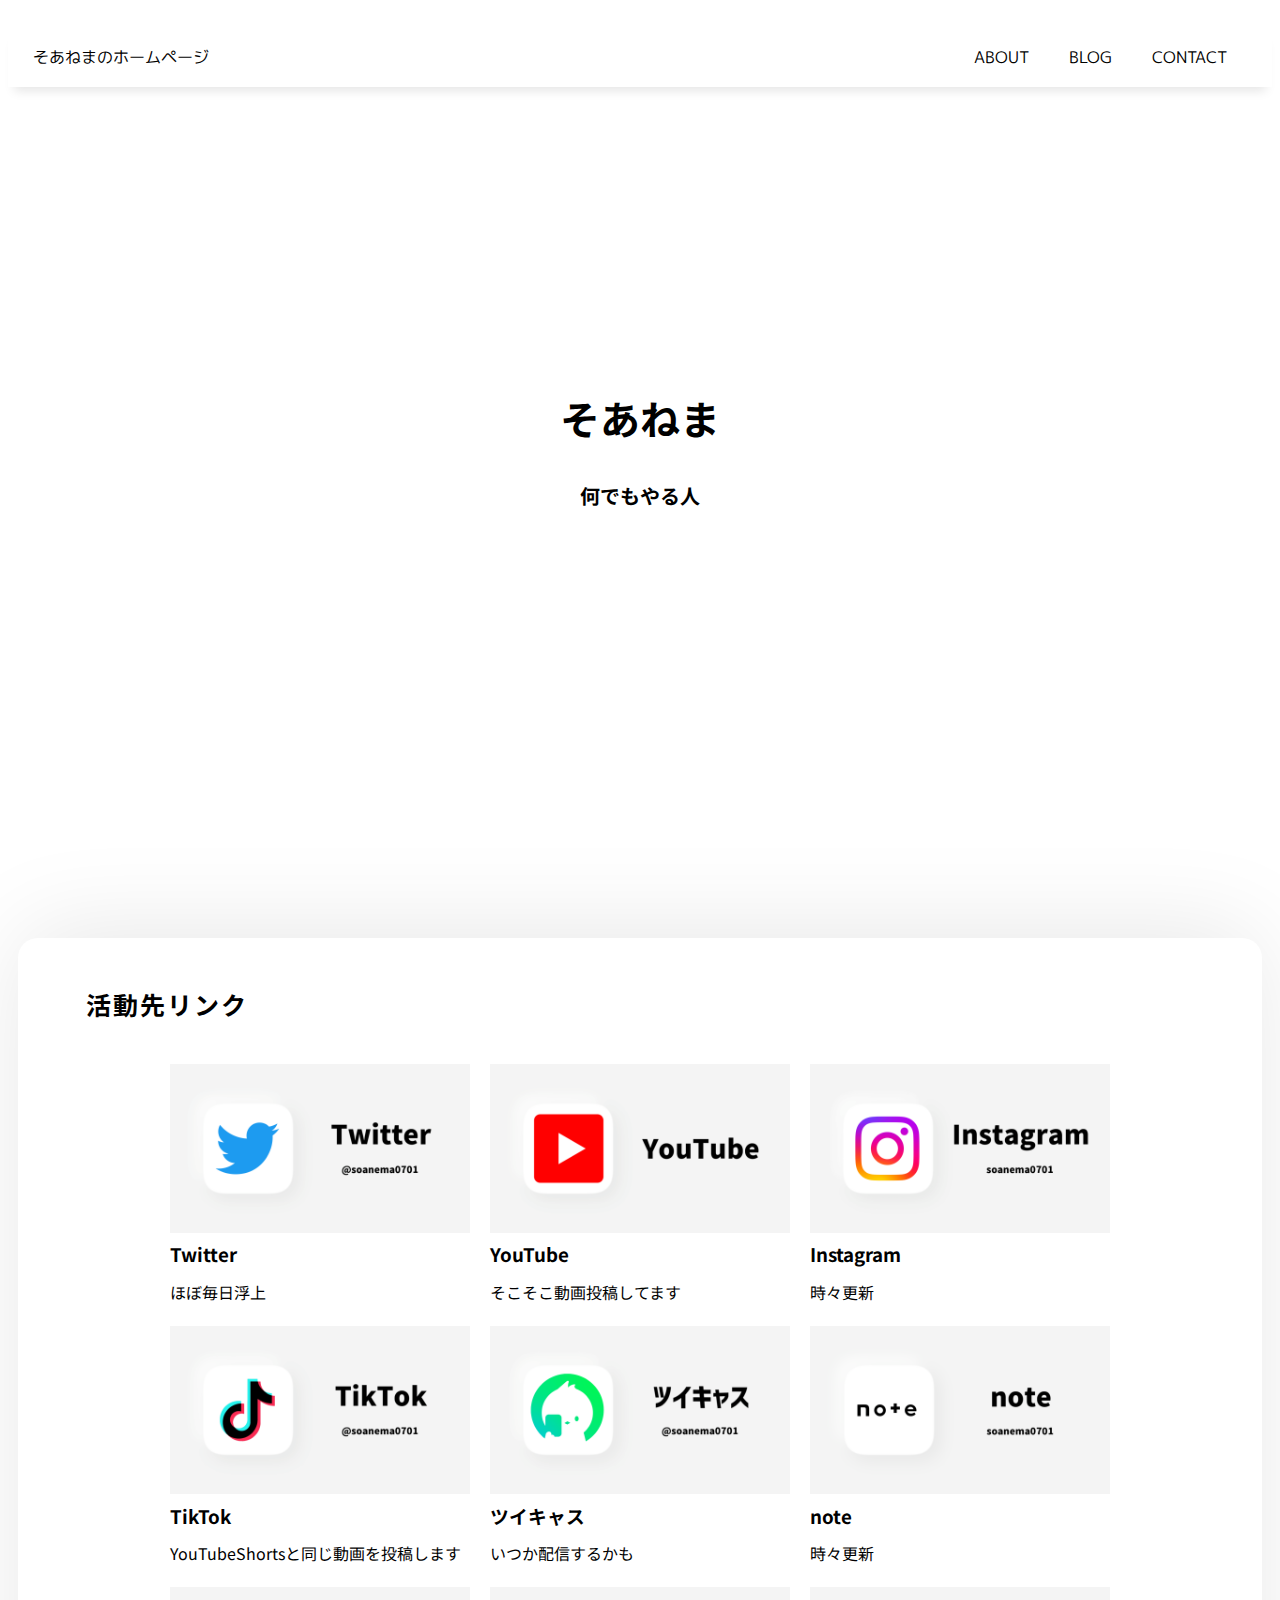
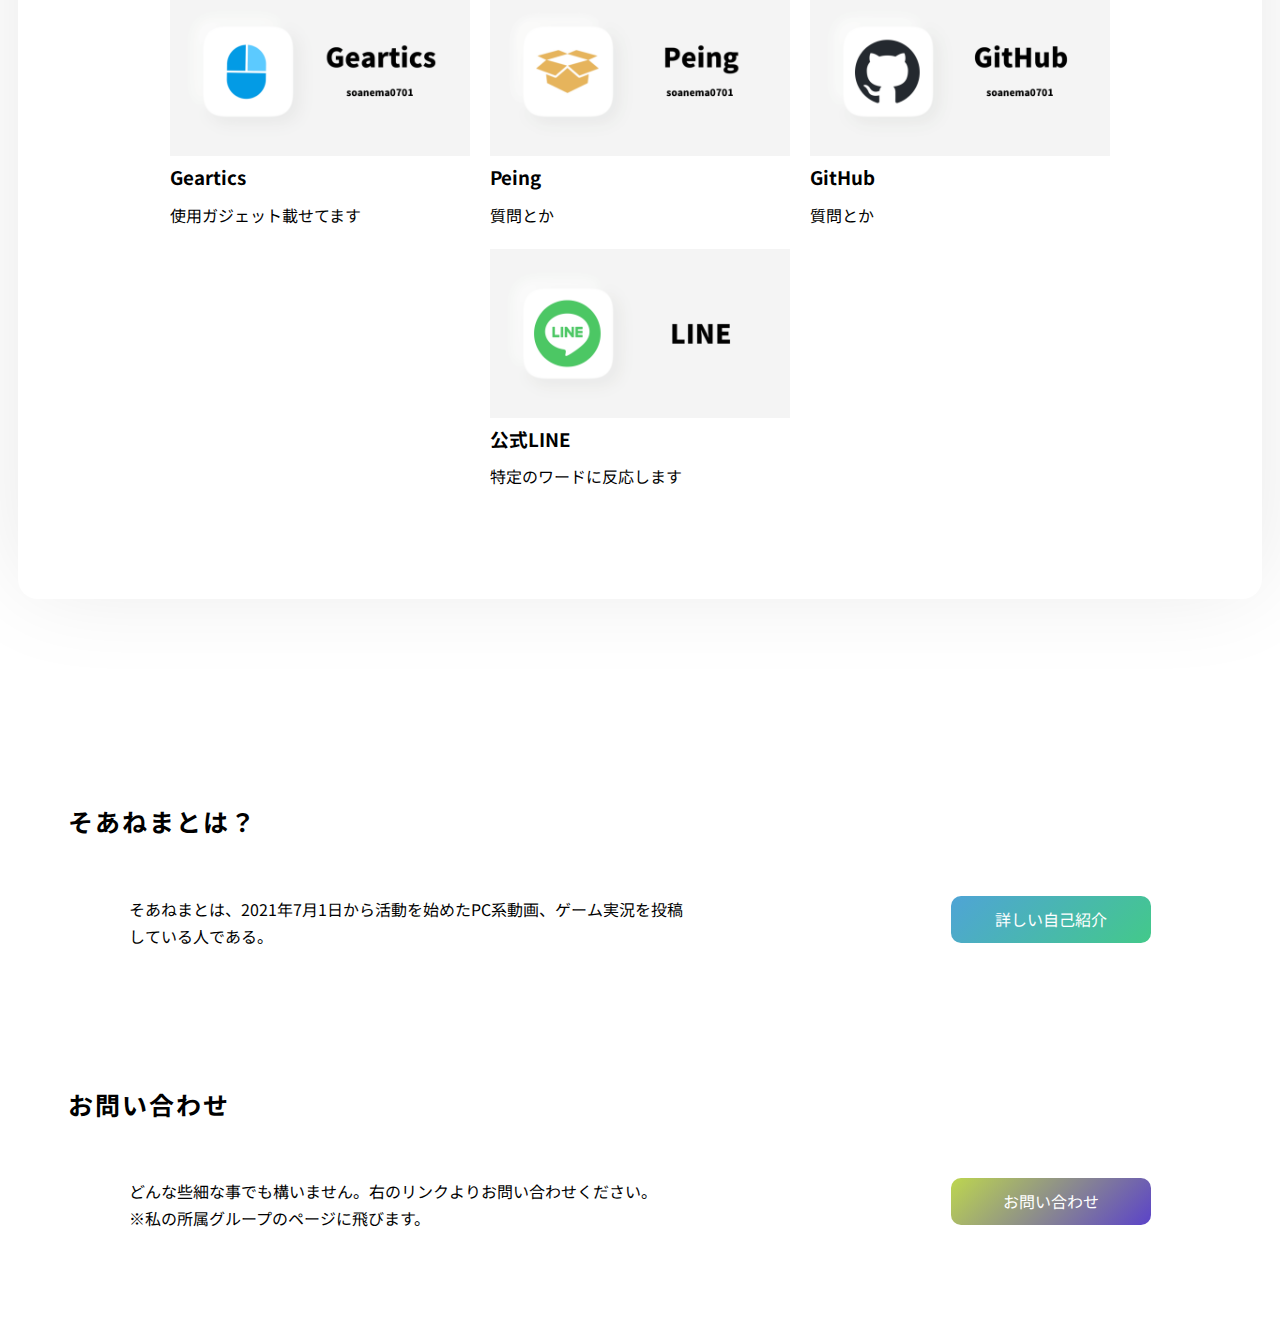
<file: index.html>
<!DOCTYPE html>
<html lang="ja">

<head>
    <title>そあねまのホームページ</title>
    <meta charset="utf-8">
    <meta content="いろんなことをしている「そあねま」のホームページです。" name="description">
    <meta property="og:title" content="そあねま">
    <meta property="og:description" content="いろんなことをしている「そあねま」のホームページです。"/>
    <meta property="og:url" content="https://soanema0701.github.io/"/>
    <meta property="og:type" content="website"/>
    <meta property="og:site_name" content="そあねま | 想いを軽く、ミライへ。">
    <meta property="og:locale" content="ja_JP">
    <meta name="twitter:title" content="そあねま">
    <meta name="twitter:description" content="いろんなことをしている「そあねま」のホームページです。">
    <meta name="twitter:card" content="summary"/>
    <meta name="viewport" content="width=device-width,initial-scale=1">
    <meta name="google" content="notranslate">
    <link rel="preconnect" href="https://fonts.googleapis.com">
    <link rel="preconnect" href="https://fonts.gstatic.com" crossorigin>
    <link href="https://fonts.googleapis.com/css2?family=M+PLUS+1p:wght@700&family=Noto+Sans+JP:wght@400;700&display=swap" rel="stylesheet">
    <link href="/css/style.css" media="all" rel="stylesheet" type="text/css" />
    <link rel="shortcut icon" href="https://soanema0701.github.io/img/ico.png"/>
    <link rel="apple-touch-icon" href="https://soanema0701.github.io/img/ico.png" sizes="180x180"/>
    <link rel="icon" type="image/png" href="https://soanema0701.github.io/img/ico.png" sizes="192x192"/>
    <link rel=”canonical” href=”https://soanema0701.github.io/” />

    <!-- Google tag (gtag.js) -->
    <script async src="https://www.googletagmanager.com/gtag/js?id=G-2VZFL87XHY"></script>
    <script>
     window.dataLayer = window.dataLayer || [];
     function gtag(){dataLayer.push(arguments);}
     gtag('js', new Date());

     gtag('config', 'G-2VZFL87XHY');
    </script>
    <!-- Google tag (gtag.js) -->

</head>

<body>
<div class="page"> 
  
  <!-- header -->
  <header class="header">
    <div class="header-box">
      <div class="header-left">
        <a href="/"><p class="header-left-text">そあねまのホームページ</p></a>
      </div>
      <nav class="header-right">
        <ul class="header-list">
          <li class="header-list-text"><a href="/about/">ABOUT</a></li>
          <li class="header-list-text"><a href="/blog/">BLOG</a></li>
          <li class="header-list-text"><a href="https://light-create2206.github.io/contact/">CONTACT</a></li>
        </ul>
      </nav>
    </div>
  </header>
  <!-- header -->

<main>

  <!-- mv -->
  <section class="mv" id="mv">
    <h1 class="mv-title">そあねま</h1>
    <h3 class="mv-subtitle">何でもやる人</h3>
  </section>
  <!-- mv -->

  <!-- link -->
  <section class="link" id="link">
    <h1 class="link-title">活動先リンク</h1>
    <div class="link-list">
      <div class="link-item">
        <a href="https://twitter.com/soanema0701" target="_blank">
          <img class="link-img" src="/img/twitter-link.png" oncontextmenu="return false">
          <h3 class="link-name">Twitter</h3>
          <p class="link-subname">ほぼ毎日浮上</p>
        </a>
      </div>
      <div class="link-item">
        <a href="/youtube/">
          <img class="link-img" src="/img/youtube-link.png" oncontextmenu="return false">
          <h3 class="link-name">YouTube</h3>
          <p class="link-subname">そこそこ動画投稿してます</p>
        </a>
      </div>
      <div class="link-item">
        <a href="https://www.instagram.com/soanema0701/" target="_blank">
          <img class="link-img" src="/img/instagram-link.png" oncontextmenu="return false">
          <h3 class="link-name">Instagram</h3>
          <p class="link-subname">時々更新</p>
        </a>
      </div>
      <div class="link-item">
        <a href="https://www.tiktok.com/@soanema0701" target="_blank">
          <img class="link-img" src="/img/tiktok-link.png" oncontextmenu="return false">
          <h3 class="link-name">TikTok</h3>
          <p class="link-subname">YouTubeShortsと同じ動画を投稿します</p>
        </a>
      </div>
      <div class="link-item">
        <a href="https://twitcasting.tv/c:soanema0701" target="_blank">
          <img class="link-img" src="/img/TwitCasting-link.png" oncontextmenu="return false">
          <h3 class="link-name">ツイキャス</h3>
          <p class="link-subname">いつか配信するかも</p>
        </a>
      </div>
      <div class="link-item">
        <a href="https://note.com/soanema0701/" target="_blank">
          <img class="link-img" src="/img/note-link.png" oncontextmenu="return false">
          <h3 class="link-name">note</h3>
          <p class="link-subname">時々更新</p>
        </a>
      </div>
      <div class="link-item">
        <a href="https://www.geartics.com/soanema0701" target="_blank">
          <img class="link-img" src="/img/geartics-link.png" oncontextmenu="return false">
          <h3 class="link-name">Geartics</h3>
          <p class="link-subname">使用ガジェット載せてます</p>
        </a>
      </div>
      <div class="link-item">
        <a href="https://peing.net/ja/soanema0701" target="_blank">
          <img class="link-img" src="/img/peing-link.png" oncontextmenu="return false">
          <h3 class="link-name">Peing</h3>
          <p class="link-subname">質問とか</p>
        </a>
      </div>
      <div class="link-item">
        <a href="https://github.com/soanema0701" target="_blank">
          <img class="link-img" src="/img/github-link.png" oncontextmenu="return false">
          <h3 class="link-name">GitHub</h3>
          <p class="link-subname">質問とか</p>
        </a>
      </div>
      <div class="link-item">
        <a href="https://lin.ee/7OgBvpP" target="_blank">
          <img class="link-img" src="/img/line-link.png" oncontextmenu="return false">
          <h3 class="link-name">公式LINE</h3>
          <p class="link-subname">特定のワードに反応します</p>
        </a>
      </div>
    </div>
  </section>
  <!-- link -->

  <!-- about -->
  <section class="about" id="about">
    <h1 class="about-title">そあねまとは？</h1>
    <div class="about-text-box">
      <p class="about-text">
        そあねまとは、2021年7月1日から活動を始めたPC系動画、ゲーム実況を投稿している人である。
      </p>
      <div class="about-link">
        <a href="/about/">
          <p class="about-link-text">詳しい自己紹介</p>
        </a>
      </div>
    </div>
  </section>
  <!-- about -->

  <!-- contact -->
  <section class="contact" id="contact">
    <h1 class="contact-title">お問い合わせ</h1>
    <div class="contact-text-box">
      <p class="contact-text">
        どんな些細な事でも構いません。右のリンクよりお問い合わせください。
        <br>
        ※私の所属グループのページに飛びます。
      </p>
      <div class="contact-link">
        <a href="https://light-create2206.github.io/contact/" target="_blank">
          <p class="contact-link-text">お問い合わせ</p>
        </a>
      </div>
    </div>
  </section>
  <!-- contact -->

  <!-- footer -->
  
  <!-- footer -->


</main>

</div>  
</body>

</html>
</file>
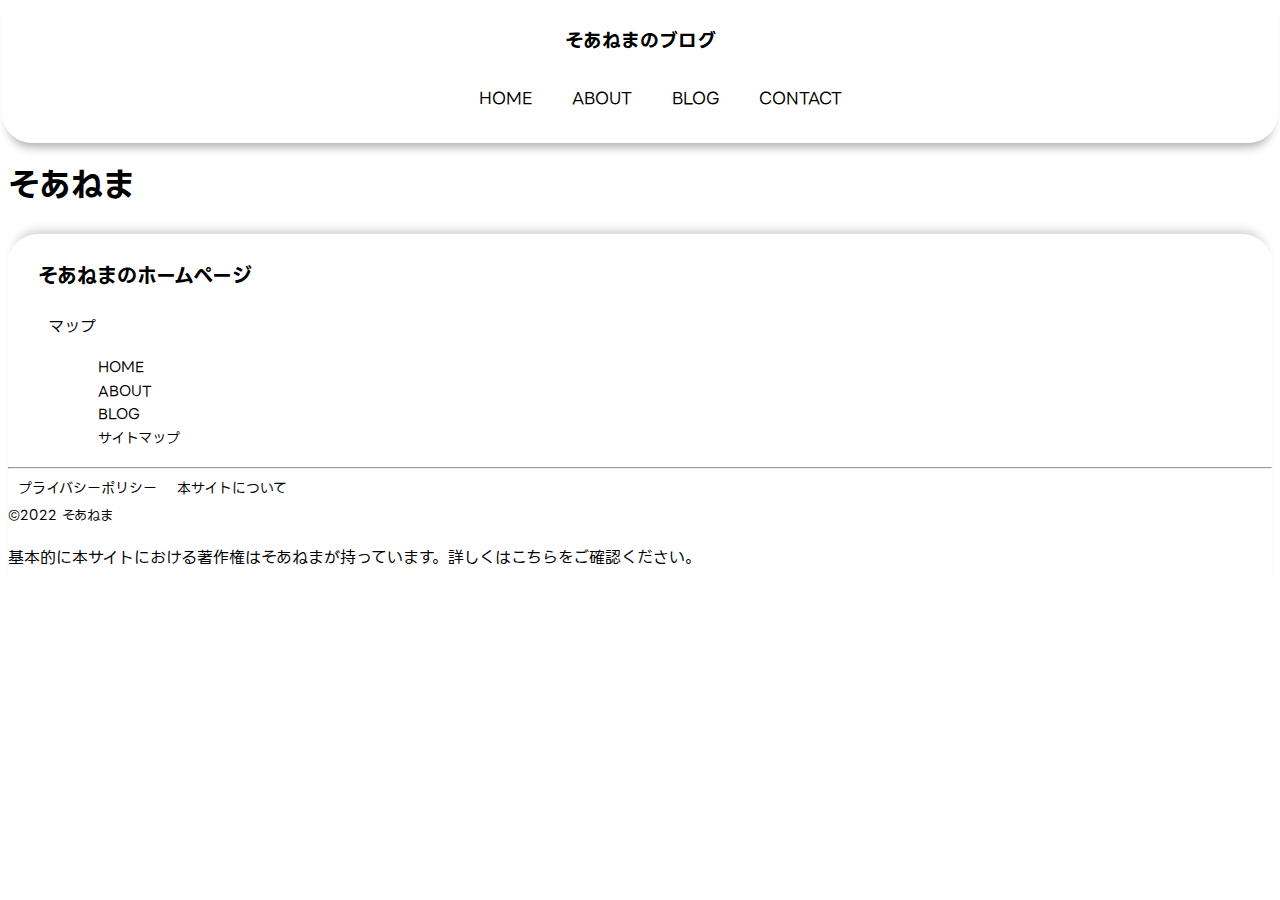
<file: blog/index.html>
<!DOCTYPE html>
<html lang="ja">

<head>
    <title>そあねまのブログ</title>
    <meta charset="utf-8">
    <meta content="いろんなことをしている「そあねま」のブログです。基本的にはYouTubeで紹介した商品をレビューします。" name="description">
    <meta property="og:title" content="そあねま">
    <meta property="og:description" content="いろんなことをしている「そあねま」のブログです。基本的にはYouTubeで紹介した商品をレビューします。"/>
    <meta property="og:url" content="https://soanema0701.github.io/"/>
    <meta property="og:type" content="website"/>
    <meta property="og:site_name" content="そあねまのブログ | タノシイを日本に。">
    <meta property="og:locale" content="ja_JP">
    <meta name="twitter:title" content="そあねまのブログ">
    <meta name="twitter:description" content="いろんなことをしている「そあねま」のブログです。基本的にはYouTubeで紹介した商品をレビューします。">
    <meta name="twitter:card" content="summary"/>
    <meta name="viewport" content="width=device-width,initial-scale=1">
    <meta name="google" content="notranslate">
    <link href="/css/style-blog.css" media="all" rel="stylesheet" type="text/css" />
    <link rel="shortcut icon" href="https://soanema0701.github.io/img/ico.png"/>
    <link rel="apple-touch-icon" href="https://soanema0701.github.io/img/ico.png" sizes="180x180"/>
    <link rel="icon" type="image/png" href="https://soanema0701.github.io/img/ico.png" sizes="192x192"/>
    <link rel=”canonical” href=”https://soanema0701.github.io/” />

    <!-- Google tag (gtag.js) -->
    <script async src="https://www.googletagmanager.com/gtag/js?id=G-2VZFL87XHY"></script>
    <script>
     window.dataLayer = window.dataLayer || [];
     function gtag(){dataLayer.push(arguments);}
     gtag('js', new Date());

     gtag('config', 'G-2VZFL87XHY');
    </script>
    <!-- Google tag (gtag.js) -->

</head>

<body>
<div class="page">

  <header class="header">
    <a href="/blog/"><h3 class="header-title">そあねまのブログ</h3></a>
    <nav class="header-nav">
      <ul class="header-list">
        <li class="header-text"><a href="/">HOME</a></li>
        <li class="header-text"><a href="/about/">ABOUT</a></li>
        <li class="header-text"><a href="/blog/">BLOG</a></li>
        <li class="header-text"><a href="https://light-create2206.github.io/contact/">CONTACT</a></li>
      </ul>
     </nav>
  </header>

  <main class="main">

    <seciton class="list">
    </seciton>

    <h1>そあねま</h1>

  </main>

  <footer class="footer">
    <h1 class="footer-title">そあねまのホームページ</h1>
    <nav class="footer-nav">
      <ul class="footer-list">
        <p class="footer-list-title">マップ</p>
        <ul class="footer-text"><a href="/">HOME</a></ul>
        <ul class="footer-text"><a href="/about/">ABOUT</a></ul>
        <ul class="footer-text"><a href="/blog/">BLOG</a></ul>
        <ul class="footer-text"><a href="/map/">サイトマップ</a></ul>
      </ul>
    </nav>
    <hr class="footer-hr">
    <div class="footer-text-list">
      <p class="footer-text"><a href="/privacy/">プライバシーポリシー</a></p>
      <p class="footer-text"><a href="/about-site/">本サイトについて</a></p>
    </div>
    <div class="footer-copy">
      <small>&copy2022 そあねま</small>
      <p class="footer-copy-text">基本的に本サイトにおける著作権はそあねまが持っています。<br class="br-sp">詳しくは<a href="/about-site/">こちら</a>をご確認ください。</p>
    </div>
  </footer>

</div>
</body>

</html>
</file>
<file: css/style.css>
/*--------------------------------
 全体
---------------------------------*/
@charset"UTF-8";
@import url('https://fonts.googleapis.com/css2?family=M+PLUS+1p:wght@700&family=Noto+Sans+JP:wght@400;700&display=swap');

html{
    font-size: 100%;
    scroll-behavior: smooth;
}
body {
    font-family: 'M PLUS 1p', sans-serif;
    font-family: 'Noto Sans JP', sans-serif;
    line-height: 1.7;
    color: rgb(0, 0, 0);
}

a{
    color: #1ca9e3;
    text-decoration: none;
}
.page{
    padding: 20px 0%;
    font-family: 'Noto Sans JP';
  }
/*--------------------------------
 header
---------------------------------*/
.header a{
    color:rgb(0, 0, 0);
  }
.header{
    font-family: 'M PLUS 1p';
    box-shadow: 0 10px 10px -6px rgba(0,0,0,.1);
    padding: 0px 25px;
}
.header .header-box{
    display: flex;
    align-items: center;
    justify-content: space-between;
}
.header-list{
    display: flex;
}
.header-list-text{
    margin: 0px 20px;
    list-style-type: none;
}
/*--------------------------------
mv
---------------------------------*/
.mv {
    text-align: center;
    padding: 30vh;
}
.mv-title{
    font-size: 40px;
}
.mv-subtitle{
    font-size: 20px;
}
/*--------------------------------
link
---------------------------------*/
.link a{
    color:rgb(0, 0, 0);
}
.link{
    align-items: center;
    padding: 10vh 2vh;
    box-shadow: 0 -10px 100px -6px rgba(0,0,0,.1);
    margin: 15vh 10px;
    border-radius: 20px;
}
.link-title{
    padding: 0px 0px 20px 50px;
    margin-top: -5vh;
    font-size: 25px;
    letter-spacing: 2px;
}
.link-list{
    display: flex; 
    flex-wrap: wrap;
    justify-content: space-around;
    justify-content: center;
}
.link-item{
    width: 300px;
    margin: 2px 10px;
}
.link-img{
    width: 300px;
}
.link-name{
    margin-top: -2px;
}
.link-subname{
    margin-top: -10px;
}
/*--------------------------------
about
---------------------------------*/
.about{
    padding: 50px 0px;
}
.about-title{
    font-size: 25px;
    padding: 0px 0px 20px 60px;
    letter-spacing: 2px;
}
.about a{
    color: rgb(255, 255, 255);
}
.about-text-box{
    display: flex;
    justify-content: space-around;
}
.about-text{
    padding-right: 20px;
    width: 35em;
}
.about-link-text{
    text-align: center;
    background: linear-gradient(135deg, #4fa4d6, #43c98a);
    width: 200px;
    padding: 10px 0px;
    border-radius: 10px;
}
.about-link-text:hover{
    opacity: 0.7;
}
/*--------------------------------
contact
---------------------------------*/
.contact{
    padding: 50px 0px;
}
.contact-title{
    font-size: 25px;
    padding: 0px 0px 20px 60px;
    letter-spacing: 2px;
}
.contact a{
    color: rgb(255, 255, 255);
}
.contact-text-box{
    display: flex;
    justify-content: space-around;
}
.contact-text{
    padding-right: 20px;
    width: 35em;
}
.contact-link-text{
    text-align: center;
    background: linear-gradient(135deg, #bdd64f, #5b43c9);
    width: 200px;
    padding: 10px 0px;
    border-radius: 10px;
}
.contact-link-text:hover{
    opacity: 0.7;
}
</file>
<file: css/style-blog.css>
/*--------------------------------
 全体
---------------------------------*/
@charset"UTF-8";
/*フォント*/
@font-face {
    font-family: 'LINESeedJP';
    src: url('/fonts/LINESeedJP_OTF_Eb.woff') format('woff');
    font-weight: 800;
    font-style: normal;
}
@font-face {
    font-family: 'LINESeedJP';
    src: url('/fonts/LINESeedJP_OTF_Bd.woff') format('woff');
    font-weight: 700;
    font-style: normal;
}
@font-face {
    font-family: 'LINESeedJP';
    src: url('/fonts/LINESeedJP_OTF_Rg.woff') format('woff');
    font-weight: 400;
    font-style: normal;
}
@font-face {
    font-family: 'LINESeedJP';
    src: url('/fonts/LINESeedJP_OTF_Th.woff') format('woff');
    font-weight: 100;
    font-style: normal;
}
/*フォント*/


body{
    font-family: 'LINESeedJP',':sans-seif','Arial','ヒラギノ角ゴシック';
    line-height: 1.7;
    color: rgb(0, 0, 0);
}
a{
    color: #1ca9e3;
    text-decoration: none;
}
/*--------------------------------
 header
---------------------------------*/
.header a{
    color: rgb(0, 0, 0);
}
.header{
    text-align: center;
    box-shadow: 0 10px 10px -6px rgb(173, 173, 173);
    border-bottom-left-radius: 30px;
    border-bottom-right-radius: 30px;
    margin: -7px -6px;
    padding: 5px 0px;
}
.header-list{
    justify-content: center;
    display: flex;
}
.header-text{
    list-style-type: none;
    background-color: #fff;
    margin: 0px 10px;
    padding: 10px;
    border-radius: 15px;
}
.header-text:hover{
    font-size: 20px;
    background-color: rgb(218, 218, 218);
}
.header-sub a{
    color: rgb(255, 255, 255);
}
.header-sub{
    background-color: #98c2e7;
    margin: 10px 0px;
    padding: 5px 0px;
    border-radius: 20px;
}
/*--------------------------------
main
---------------------------------*/
.list{
    justify-content: center;
    align-items: center;
}
/*--------------------------------
footer
---------------------------------*/
.footer a{
    color: black;
}
.footer{
    box-shadow: 0 -10px 10px -6px rgb(212, 212, 212);
    border-top-left-radius: 30px;
    border-top-right-radius: 30px;
    padding: 5px 0px;
}
.footer-title{
    margin: 20px 30px;
    font-size: 20px;
}
.footer-text-list{
    display: flex;
    position: ;
}
.footer-text{
    margin: 0px 10px;
    font-size: 14px;
}
/*--------------------------------
スマホ
---------------------------------*/
@media screen and (min-width: 600px){
    .br-sp {
        display: none; 
    }
}
</file>
